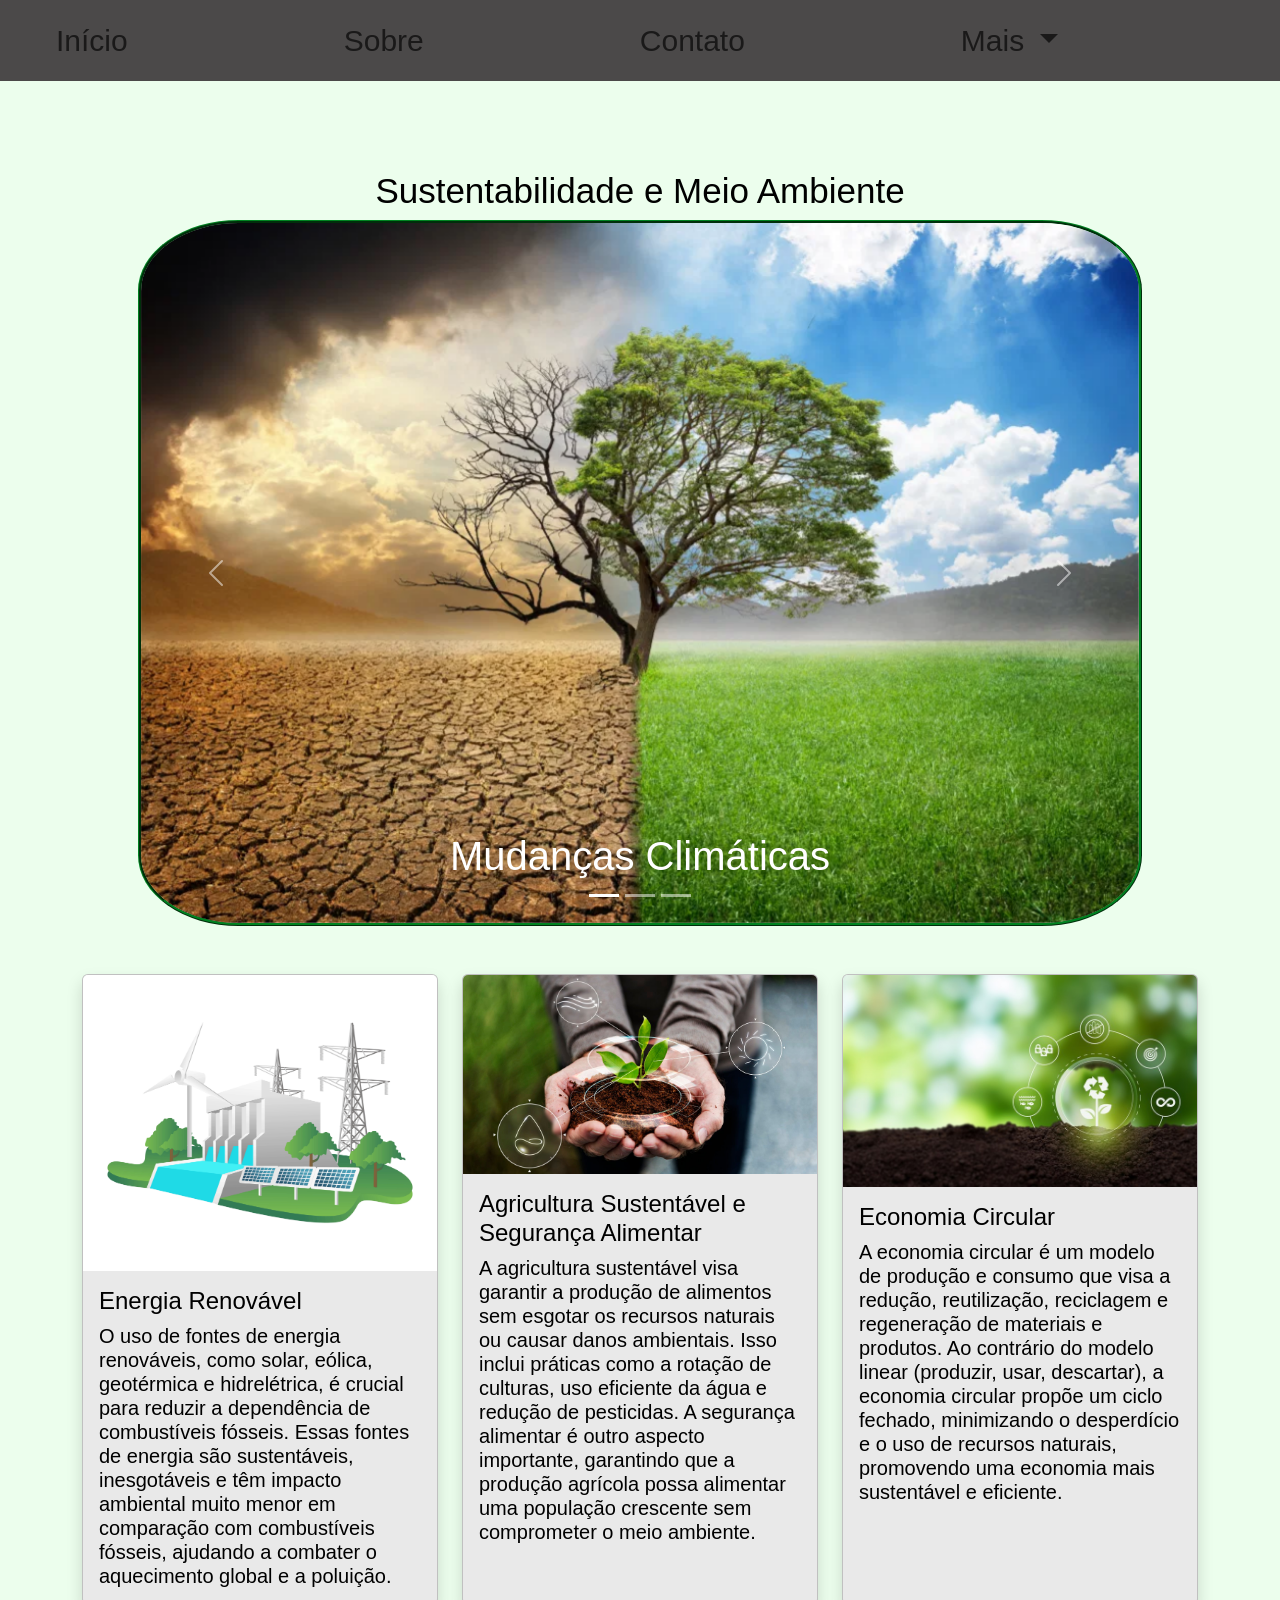
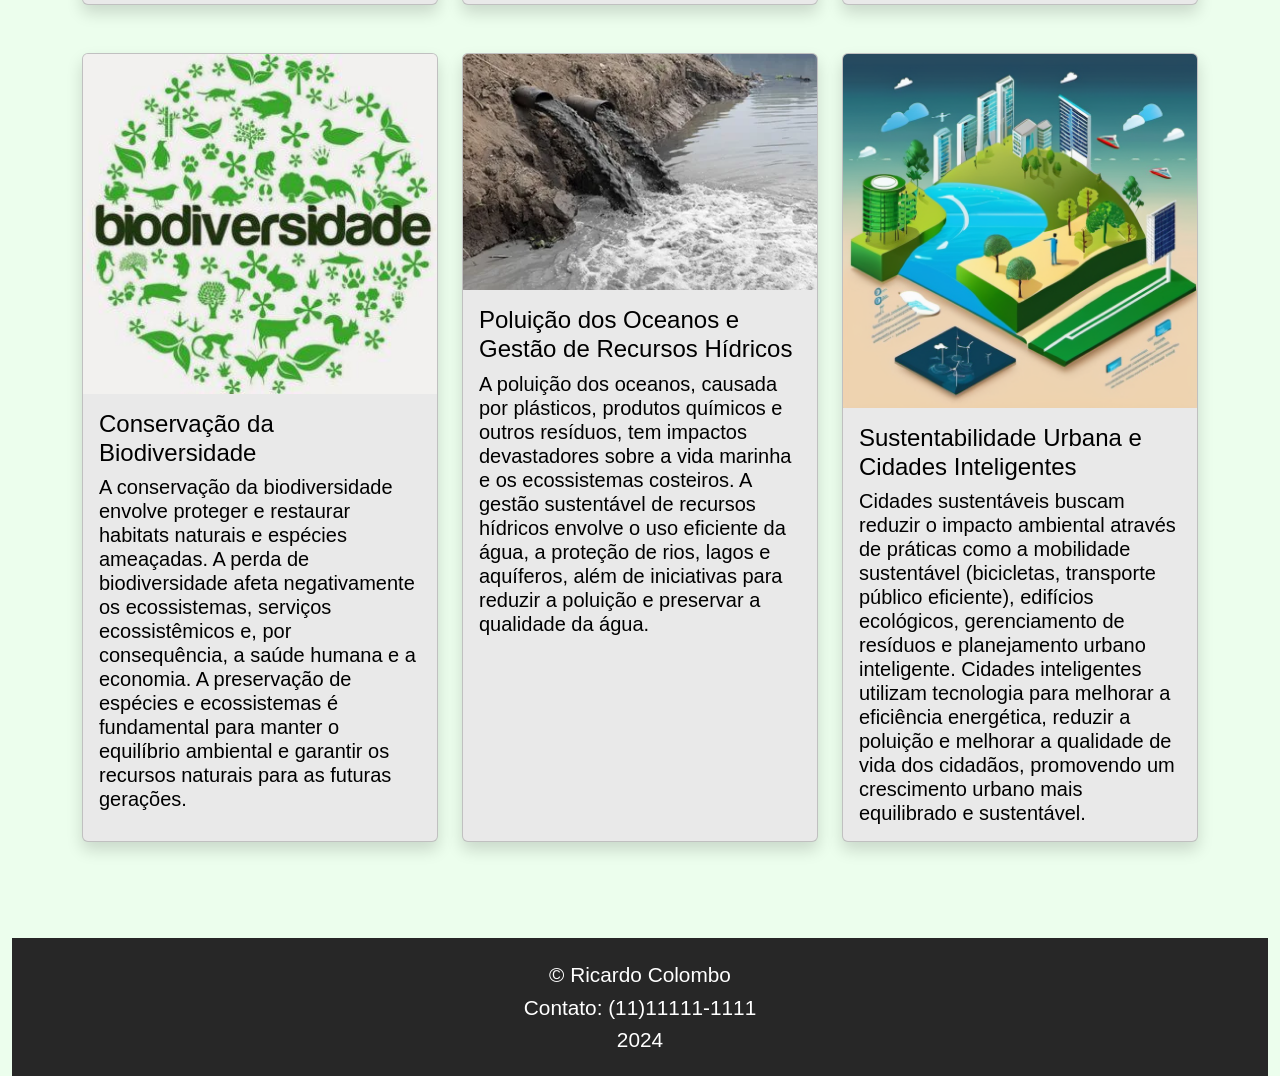
<file: index.html>
<!DOCTYPE html>
<html lang="pt-BR">
  <head>
    <meta charset="UTF-8" />
    <meta name="viewport" content="width=device-width, initial-scale=1.0" />
    <link
      href="https://cdn.jsdelivr.net/npm/bootstrap@5.3.0-alpha1/dist/css/bootstrap.min.css"
      rel="stylesheet"
    />
    <link rel="icon" href="Imagens/pngegg.png" type="image/x-icon">
    <link rel="stylesheet" href="style.css" />
    <title>Sustentabilidade e Meio Ambiente</title>

    <style>
    body {
      background-color: rgba(110, 248, 117, 0.13);
    }

      /* Ajuste da logo para manter tamanho consistente em diferentes telas */
      .navbar-brand img {
        width: 100px;
        height: auto;
      }

      .navbar-brand img:hover {
        opacity: 50%;
      }

      /* Garantir que a navbar fique sobreposta ao conteúdo */
      .navbar {
        z-index: 1030;
        background-color: rgb(75, 73, 73);
        padding: 10px 20px;
      }

      /* Centralizar e ajustar o tamanho do carrossel */
      .carousel-container {
        max-width: 80%; /* Define o tamanho máximo como 80% da largura da tela */
        margin: 0 auto; /* Centraliza horizontalmente */
      }

   /* Ajuste geral para as imagens do carrossel */
.carousel-inner img {
  width: 100%; /* Garante que a imagem preencha horizontalmente o carrossel */
  height: 700px; /* Mantém a proporção da imagem */
  max-height: 100%; /* Limita a altura máxima para evitar cortes verticais */
  object-fit: cover; /* Ajusta a imagem para cobrir o container do carrossel */
  object-position: center; /* Garante que a imagem fique centralizada */
}

/* Ajustes para o carrossel em telas menores */
@media (max-width: 768px) {
  .carousel-inner {
    max-height: 400px; /* Altura máxima reduzida para telas menores */
  }

  .carousel-inner img {
    width: 100%; /* Preenche a largura do carrossel */
    height: auto; /* Mantém a proporção da imagem */
    max-height: 100%; /* Garante que a imagem não ultrapasse o container */
    object-fit: cover; /* Ajusta a imagem para cobrir o container de maneira proporcional */
    object-position: center; /* Mantém a imagem centralizada */
  }

  .carousel-caption {
    font-size: 18px; /* Reduz o tamanho do texto para telas pequenas */
    padding: 10px;
    z-index: 10;
    position: absolute;
    bottom: 20px;
  }
}

/* Estilo geral para o texto no carrossel */
.carousel-caption {
  color: #fff;
  font-size: 24px;
  padding: 15px;
  z-index: 10;
  position: absolute;
  bottom: 20px;
}


/* Define o body como flexbox para garantir que o footer fique no fim da página */
 body {
        display: flex;
        flex-direction: column;
        min-height: 100vh; /* Garante que o body tenha no mínimo a altura da viewport */
        padding-top: 70px; /* Para ajustar o conteúdo com a navbar */
        margin: 0px;
      }

      /* Faz com que o conteúdo principal ocupe o espaço disponível */
      .container-fluid {
        flex: 1;
      }

      /* Footer fixo na parte inferior e responsivo */
      footer {
        background-color: rgb(39, 39, 39);
        color: white;
        padding: 20px 0;
        text-align: center;
      }

      footer p {
        margin: 1px;
      }

      @media (max-width: 768px) {
        footer {
          padding: 10px 0;
        }
      }
      .col-lg-6 {
        margin-bottom: 20px;
      }

      /* Para aumentar os cards e deixá-los responsivos */
      .card {
        min-width: 300px; /* Define um tamanho mínimo para os cards */
        max-width: 100%; /* Garante que o card não ultrapasse o tamanho da coluna */
      }

      .col-lg-6 {
        flex: 0 0 48%; /* Cada card vai ocupar 48% do espaço, deixando 2% para margem */
        max-width: 48%; /* Define o máximo para 48% da largura */
        margin: 1%; /* Adiciona um espaçamento entre os cards */
      }

      /* Em telas menores (como smartphones), os cards ficam com 100% da largura */
      @media (max-width: 768px) {
        .col-lg-6 {
          flex: 0 0 100%;
          max-width: 100%;
        }
      } 
      /* FIm do style*/
    </style>
  </head>
  <body>
    <div class="container-fluid" id="Inicio">
      <header class="Nav">
        <nav class="navbar navbar-expand-lg fixed-top">
          <div class="container-fluid">
            <!-- Logo -->
            <a class="navbar-brand" href="index.html">
              <img src="Imagens/pngegg.png" alt="logo" class="img-fluid" />
            </a>
            <!-- Botão para abrir/fechar menu em telas menores -->
            <button
              class="navbar-toggler"
              type="button"
              data-bs-toggle="collapse"
              data-bs-target="#navbarNav"
              aria-controls="navbarNav"
              aria-expanded="false"
              aria-label="Toggle navigation"
            >
              <span class="navbar-toggler-icon"></span>
            </button>
            <!-- Itens do menu -->
            <div
              class="collapse navbar-collapse justify-content-between"
              id="navbarNav"
            >
              <ul class="navbar-nav mx-auto">
                <li class="nav-item">
                  <a class="nav-link" href="#Inicio">Início</a>
                </li>
                <li class="nav-item">
                  <a class="nav-link" href="#sobre">Sobre</a>
                </li>
                <li class="nav-item">
                  <a class="nav-link" href="#contato">Contato</a>
                </li>
                <li class="nav-item dropdown">
                  <a
                    class="nav-link dropdown-toggle"
                    href="#"
                    id="navbarDropdown"
                    role="button"
                    data-bs-toggle="dropdown"
                    aria-expanded="false"
                  >
                   Mais
                  </a>
                  <ul class="dropdown-menu" aria-labelledby="navbarDropdown">
                    <li><a class="dropdown-item" href="#"></a>Jesus te ama</li>
                  </ul>
                </li>
              </ul>
            </div>
          </div>
        </nav>
      </header>

     
      <section class="text-center">
        <div class="home">
          <h1>Sustentabilidade e Meio Ambiente</h1>
        </div>
        <div class="carousel-container">
          <div id="carouselExampleControls" class="carousel slide" data-bs-ride="carousel" data-bs-interval="3000">
            <div class="carousel-inner">
              <div class="carousel-item active">
                <a href="https://brasil.un.org/pt-br/175180-o-que-são-mudanças-climáticas#:~:text=Sobre%20a%20campanha-,As%20mudanças%20climáticas%20são%20transformações%20a%20longo%20prazo%20nos%20padrões,de%20variações%20no%20ciclo%20solar." target="_blank">
                  <img src="Imagens/mudancas-climaticas-significados.webp" class="d-block w-100" alt="Imagem 1" />
                  <div class="carousel-caption d-none d-md-block">
                    <h1 style="color: #ffffff;">Mudanças Climáticas</h1>
                  </div>
                </a>
              </div>
              <div class="carousel-item">
                <a href="https://www.politize.com.br/justica-ambiental/" target="_blank">
                  <img src="Imagens/unnamed.jpg" class="d-block w-100" alt="Imagem 2" />
                </a>
              </div>
              <div class="carousel-item">
                <a href="https://www.iis-rio.org/publicacoes/o-que-sao-solucoes-baseadas-na-natureza-sbn-e-quais-seus-beneficios/?gad_source=1&gclid=CjwKCAjw0aS3BhA3EiwAKaD2ZQTqhv4Y1b4gISbOW-EMqxqbP5liE6j1fTE6gYKzp6aXbrYefow9FhoCEpIQAvD_BwE" target="_blank">
                  <img src="Imagens/Capa-solucoes-baseadas-na-natureza.webp" class="d-block w-100" alt="Imagem 3" />
                  <div class="carousel-caption d-none d-md-block">
                    <h1 style="color: rgb(255, 255, 255)">Soluções Baseadas na Natureza</h1>
                  </div>
                </a>
              </div>
            </div>
            <button class="carousel-control-prev" type="button" data-bs-target="#carouselExampleControls" data-bs-slide="prev">
              <span class="carousel-control-prev-icon" aria-hidden="true"></span>
              <span class="visually-hidden">Previous</span>
            </button>
            <button class="carousel-control-next" type="button" data-bs-target="#carouselExampleControls" data-bs-slide="next">
              <span class="carousel-control-next-icon" aria-hidden="true"></span>
              <span class="visually-hidden">Next</span>
            </button>

            <!-- Indicadores -->
            <div class="carousel-indicators">
              <button type="button" data-bs-target="#carouselExampleControls" data-bs-slide-to="0" class="active" aria-current="true" aria-label="Slide 1"></button>
              <button type="button" data-bs-target="#carouselExampleControls" data-bs-slide-to="1" aria-label="Slide 2"></button>
              <button type="button" data-bs-target="#carouselExampleControls" data-bs-slide-to="2" aria-label="Slide 3"></button>
            </div>
          </div>
        </div>
      </section>

      <section id="sobre" class="py-5">
        <div class="container">
          <div class="row justify-content-center">
            <!-- Primeiro card -->
            <div class="col-lg-4 col-md-6 mb-5">
              <div
                class="card h-100 mx-auto shadow"
                style="background-color: rgb(233, 233, 233)"
              >
                <a style="text-decoration: none; color:#000"
                  href="https://www.epe.gov.br/pt/abcdenergia/fontes-de-energia#:~:text=São%20exemplos%20de%20fontes%20renováveis,das%20marés%20e%20das%20ondas."
                  target="_blank"
                >
                  <img
                    src="Imagens/energia-hidreletrica-ou-solar.webp"
                    class="card-img-top"
                    alt="imagem sobre Energia Renovável"
                  />
                
                <div class="card-body">
                  <h4 class="card-title">Energia Renovável</h4>
                  <h5 class="card-text"> O uso de fontes de energia renováveis, como solar, eólica, geotérmica e hidrelétrica, é crucial para reduzir a dependência de combustíveis fósseis. Essas fontes de energia são sustentáveis, inesgotáveis e têm impacto ambiental muito menor em comparação com combustíveis fósseis, ajudando a combater o aquecimento global e a poluição.                  </h5>
                </div>
              </a>
              </div>
            </div>

            <!-- Segundo card -->
            <div class="col-lg-4 col-md-6 mb-5">
              <div
                class="card h-100 mx-auto shadow"
                style="background-color: rgb(233, 233, 233)"
              >
              <a style="text-decoration: none; color:#000"
              href="https://www.unicep.edu.br/post/agricultura-sustentável-e-segurança-alimentar-qual-a-relação-entre-ambas"
              target="_blank"
            >
                <img
                  src="Imagens/6088f0_48ddb5d0b1274d0287ab81724387b3d8~mv2.jpg"
                  class="card-img-top"
                  alt="imagem Agricultura Sustentável e Segurança Alimentar"
                />
                <div class="card-body">
                  <h4 class="card-title">Agricultura Sustentável e Segurança Alimentar</h4>
                  <h5 class="card-text">A agricultura sustentável visa garantir a produção de alimentos sem esgotar os recursos naturais ou causar danos ambientais. Isso inclui práticas como a rotação de culturas, uso eficiente da água e redução de pesticidas. A segurança alimentar é outro aspecto importante, garantindo que a produção agrícola possa alimentar uma população crescente sem comprometer o meio ambiente.</h5>
                </div>
              </a>
              </div>
            </div>

            <!-- Terceiro card -->
            <div class="col-lg-4 col-md-6 mb-5">
              <div
                class="card h-100 mx-auto shadow"
                style="background-color: rgb(233, 233, 233)"
              >
              <a style="text-decoration: none; color:#000"
              href="https://www.gov.br/fazenda/pt-br/acesso-a-informacao/acoes-e-programas/transformacao-ecologica/economia-circular"
              target="_blank"
            >
                <img
                  src="Imagens/7e48f2cc-34cd-4e6a-ac5f-ebea9bcab3ff.jpeg"
                  class="card-img-top"
                  alt="imagem da Economia Circular"
                />
                <div class="card-body">
                  <h4 class="card-title">Economia Circular</h4>
                  <h5 class="card-text">
                    A economia circular é um modelo de produção e consumo que visa a redução, reutilização, reciclagem e regeneração de materiais e produtos. Ao contrário do modelo linear (produzir, usar, descartar), a economia circular propõe um ciclo fechado, minimizando o desperdício e o uso de recursos naturais, promovendo uma economia mais sustentável e eficiente.
                  </h5>
                </div>
              </a>
              </div>
            </div>

            <!-- Quarto card -->
            <div class="col-lg-4 col-md-6 mb-5">
              <div
                class="card h-100 mx-auto shadow"
                style="background-color: rgb(233, 233, 233)"
              >
              <a style="text-decoration: none; color:#000"
              href="https://www.enelgreenpower.com/pt/learning-hub/desenvolvimento-sustentavel/biodiversidade"
              target="_blank"
            >
                <img
                  src="Imagens/20161103-biodiversidade-e1478200615127.jpg"
                  class="card-img-top"
                  alt="imagem da Conservação da Biodiversidade"
                />
                <div class="card-body">
                  <h4 class="card-title">Conservação da Biodiversidade</h4>
                  <h5 class="card-text">
                    A conservação da biodiversidade envolve proteger e restaurar habitats naturais e espécies ameaçadas. A perda de biodiversidade afeta negativamente os ecossistemas, serviços ecossistêmicos e, por consequência, a saúde humana e a economia. A preservação de espécies e ecossistemas é fundamental para manter o equilíbrio ambiental e garantir os recursos naturais para as futuras gerações.
                  </h5>
                </div>
              </a>
              </div>
            </div>
              <!-- Quinto card -->
              <div class="col-lg-4 col-md-6 mb-5">
                <div
                  class="card h-100 mx-auto shadow"
                  style="background-color: rgb(233, 233, 233)"
                >
                <a style="text-decoration: none; color:#000"
                href="https://www.iberdrola.com/sustentabilidade/poluicao-da-agua"
                target="_blank"
              >
                  <img
                    src="Imagens/f5f52dcee09db3a97ee77294fd175d64.webp"
                    class="card-img-top"
                    alt="imagem da Poluição dos Oceanos e Gestão de Recursos Hídricos"
                  />
                  <div class="card-body">
                    <h4 class="card-title">Poluição dos Oceanos e Gestão de Recursos Hídricos</h4>
                    <h5 class="card-text">
                      A poluição dos oceanos, causada por plásticos, produtos químicos e outros resíduos, tem impactos devastadores sobre a vida marinha e os ecossistemas costeiros. A gestão sustentável de recursos hídricos envolve o uso eficiente da água, a proteção de rios, lagos e aquíferos, além de iniciativas para reduzir a poluição e preservar a qualidade da água.
                    </h5>
                  </div>
                </a>
                </div>
              </div>
                <!-- Sexto card -->
            <div class="col-lg-4 col-md-6 mb-5">
              <div
                class="card h-100 mx-auto shadow"
                style="background-color: rgb(233, 233, 233)"
              >
              <a style="text-decoration: none; color:#000"
              href="https://www.enelx.com/br/pt/conteudos/o-que-sao-cidades-inteligentes#:~:text=Também%20chamadas%20de%20cidades%20sustentáveis,de%20vida%20para%20os%20cidadãos."
              target="_blank"
            >
                <img
                  src="Imagens/1704549015675.png"
                  class="card-img-top"
                  alt="imagem da Sustentabilidade Urbana e Cidades Inteligentes"
                />
                <div class="card-body">
                  <h4 class="card-title">Sustentabilidade Urbana e Cidades Inteligentes</h4>
                  <h5 class="card-text">
                    Cidades sustentáveis buscam reduzir o impacto ambiental através de práticas como a mobilidade sustentável (bicicletas, transporte público eficiente), edifícios ecológicos, gerenciamento de resíduos e planejamento urbano inteligente. Cidades inteligentes utilizam tecnologia para melhorar a eficiência energética, reduzir a poluição e melhorar a qualidade de vida dos cidadãos, promovendo um crescimento urbano mais equilibrado e sustentável.
                  </h5>
                </div>
              </a>
              </div>
            </div>
          </div>
        </div>
      </section>

    <!-- Footer -->
    <footer id="contato" class="text-center py-6">
      <p>&copy; Ricardo Colombo</p>
      <p>Contato: (11)11111-1111</p>
      <p>2024</p>
    </footer>

    <!-- Bootstrap Bundle with Popper -->
    <script src="https://cdn.jsdelivr.net/npm/bootstrap@5.3.0-alpha1/dist/js/bootstrap.bundle.min.js"></script>
  </body>
</html>
</file>
<file: style.css>
/* Define a fonte padrão para o corpo do documento */
body {
  font-family: Arial, sans-serif; /* Fonte sans-serif para todo o texto */
}

/* Estilo dos itens da lista de navegação */
nav ul li {
  margin-right: 200px; /* Adiciona espaçamento entre os itens da lista */
  font-size: 30px; /* Define o tamanho da fonte dos itens */
}

/* Estilo dos links na lista de navegação */
nav ul li a {
  text-decoration: none; /* Remove o sublinhado dos links */
  color: inherit; /* Mantém a cor do link igual à do texto normal */
  border-bottom: 2px solid transparent; /* Cria uma borda inferior invisível */
  transition: border-color 0.3s ease; /* Adiciona uma transição suave para a cor da borda */
}

/* Estilo aplicado quando o mouse está sobre os links */
nav ul a:hover {
  border-color: #1d9b04; /* Muda a cor da borda ao passar o mouse */
  text-shadow: 10px 10px 10px rgba(0, 0, 0, 0.3); /* Adiciona sombra ao texto */
  font-size: 0.9em; /* Diminui o tamanho da fonte levemente */
  transition: font-size 0.3s ease; /* Adiciona uma transição suave para o tamanho da fonte */
}

/* Estilização básica do carrossel */
.carousel {
  position: relative; /* Posicionamento relativo para o carrossel */
  width: 100%; /* Largura total do carrossel */
  max-width: 1000px; /* Largura máxima do carrossel */
  margin: auto; /* Centraliza o carrossel */
  overflow: hidden; /* Oculta o conteúdo que sai do contêiner */
  border-style: ridge; /* Estilo da borda do carrossel */
  border-radius: 10%; /* Bordas arredondadas */
  border-color: rgb(0, 131, 33); /* Cor da borda do carrossel */
}

/* Estilo das slides dentro do carrossel */
.slide {
  min-width: 100%; /* Cada slide ocupa 100% da largura do carrossel */
}

/* Estilo do título na seção inicial */
.home h1 {
  color: black; /* Cor do texto */
  text-align: center; /* Centraliza o texto */
  font-size: 35px; /* Tamanho da fonte */
  cursor: default; /* Cursor padrão ao passar sobre o título */
  margin-top: 100px; /* Margem superior para espaçamento */
}

/* Estilo aplicado ao título ao passar o mouse */
.home h1:hover {
  text-shadow: 10px 10px 10px rgba(0, 0, 0, 0.3); /* Adiciona sombra ao texto */
  font-size: 2.3em; /* Aumenta o tamanho da fonte */
  transition: font-size 0.3s ease; /* Adiciona uma transição suave para o tamanho da fonte */
}

/* Estilo do rodapé */
footer {
  padding: 0.2px; /* Padding mínimo */
  background-color: rgb(22, 19, 19); /* Cor de fundo do rodapé */
  text-align: center; /* Centraliza o texto no rodapé */
  font-size: 1.3em; /* Tamanho da fonte do rodapé */
  color: white; /* Cor do texto do rodapé */
}
</file>
